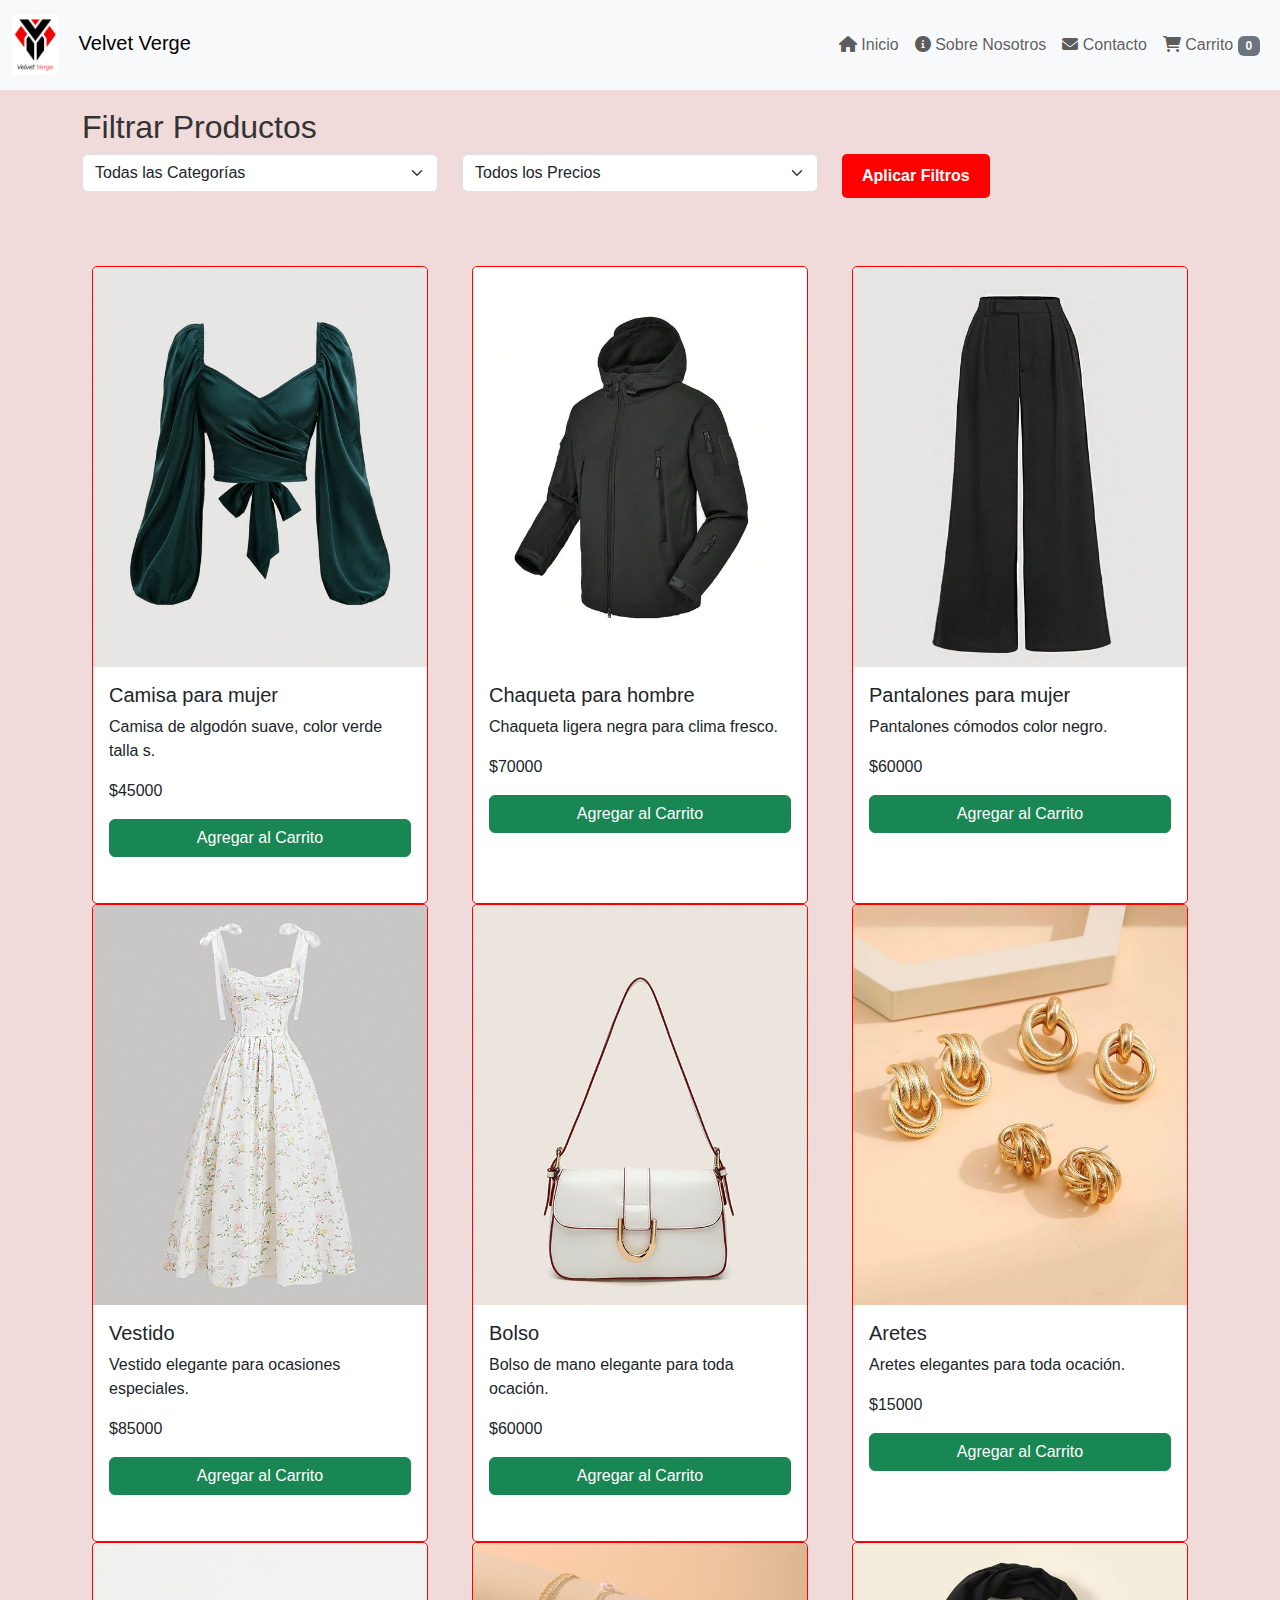
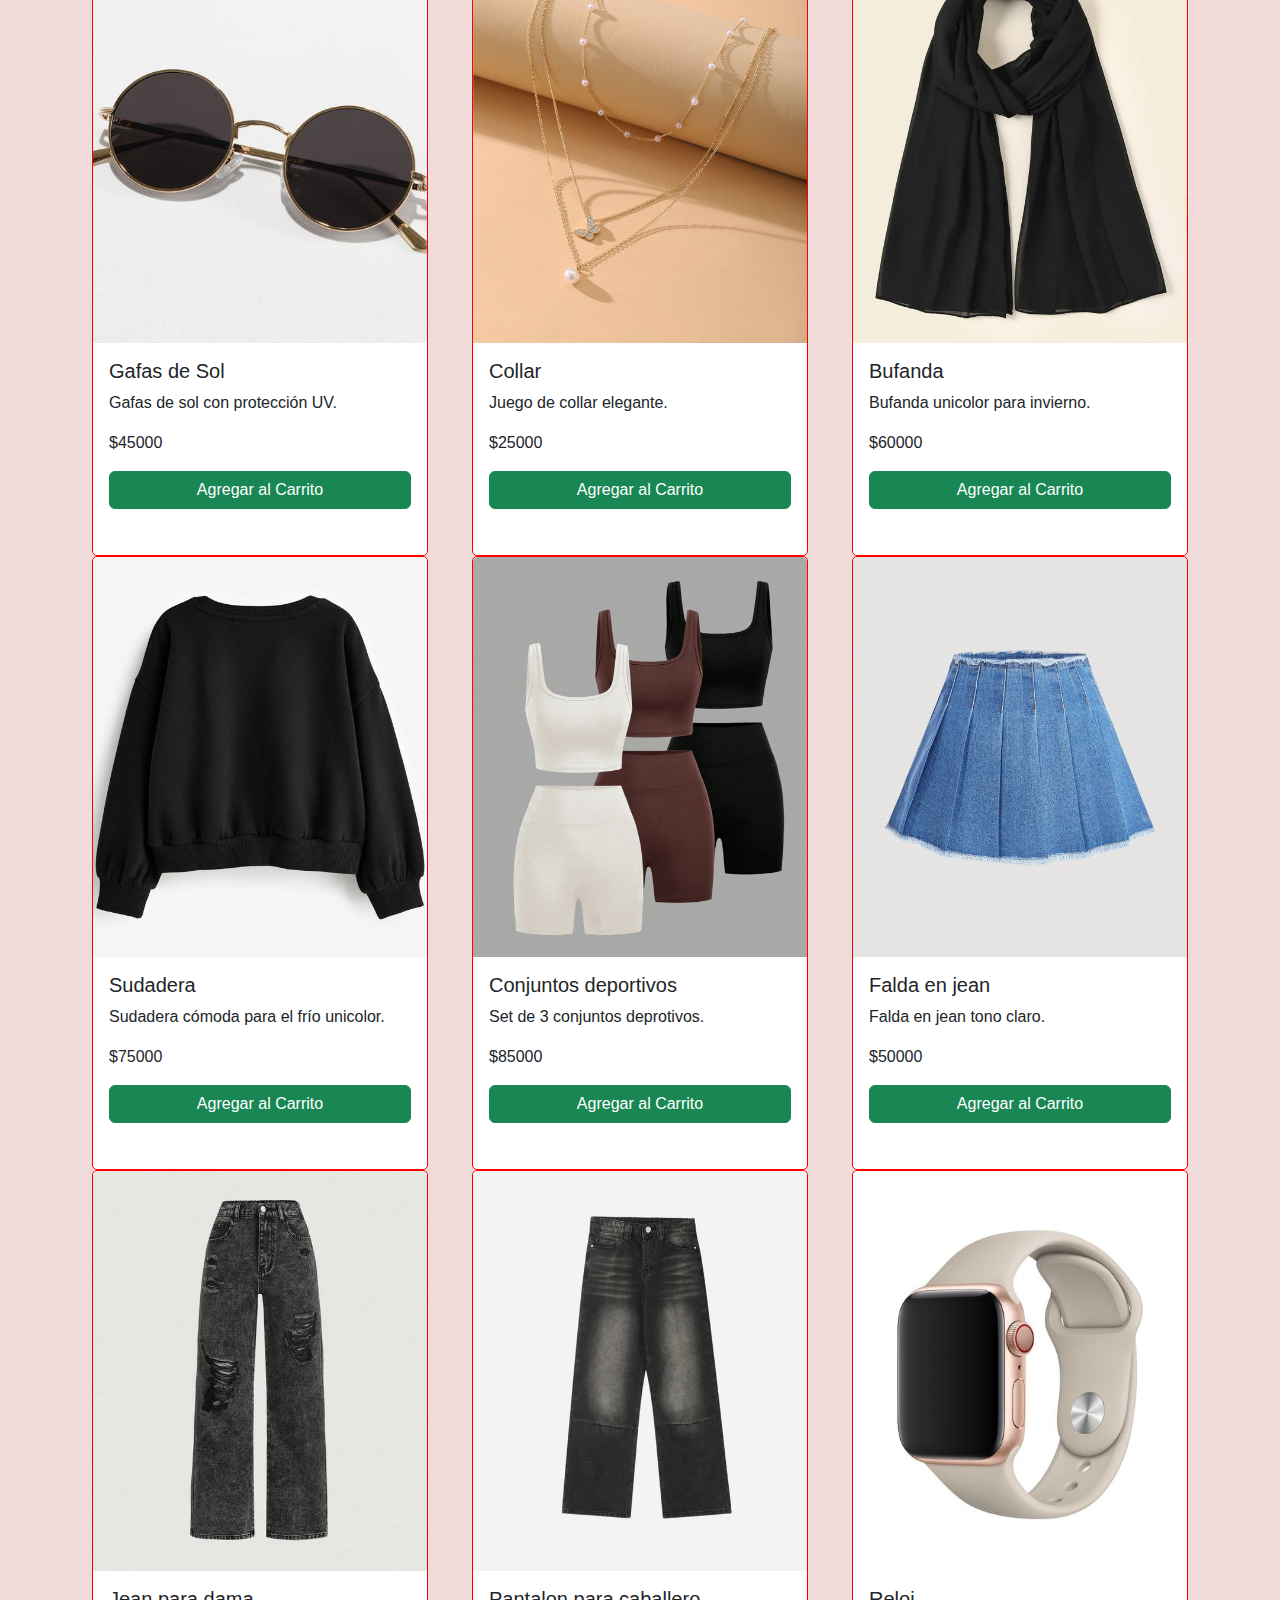
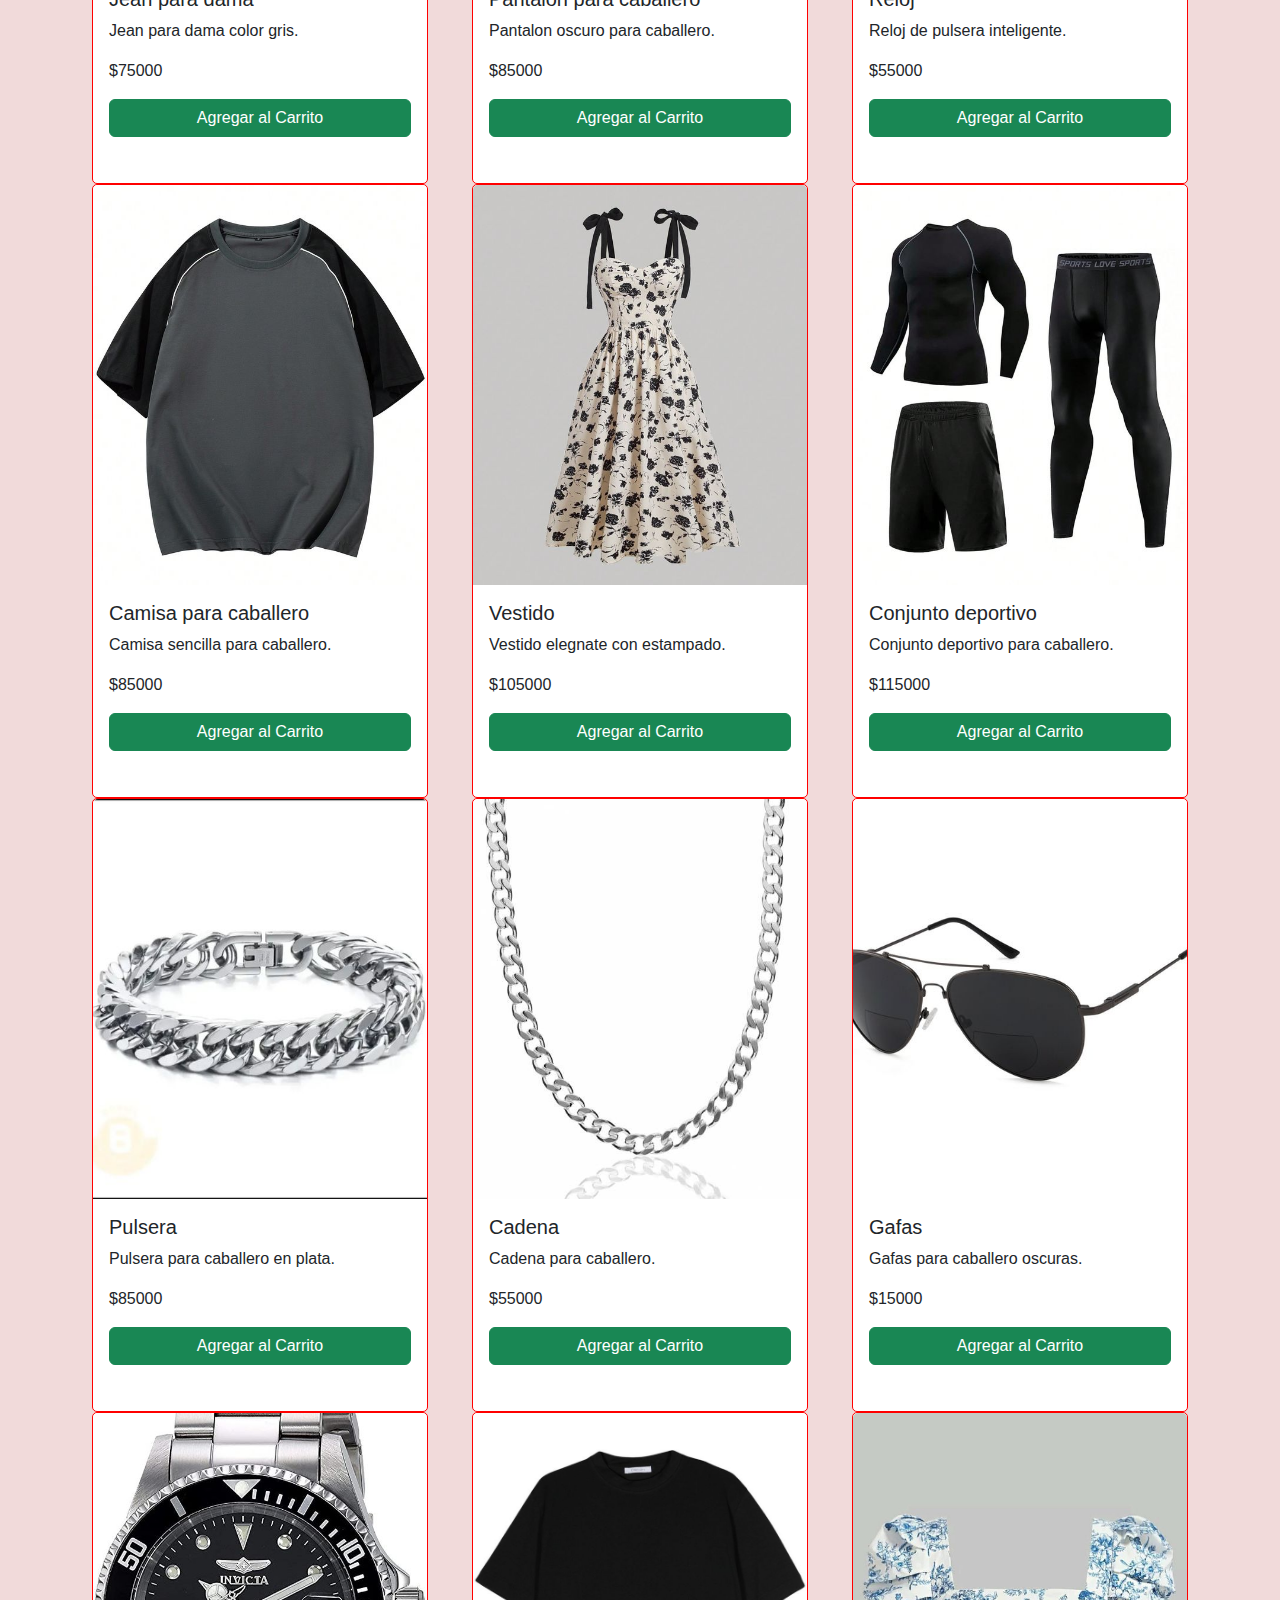
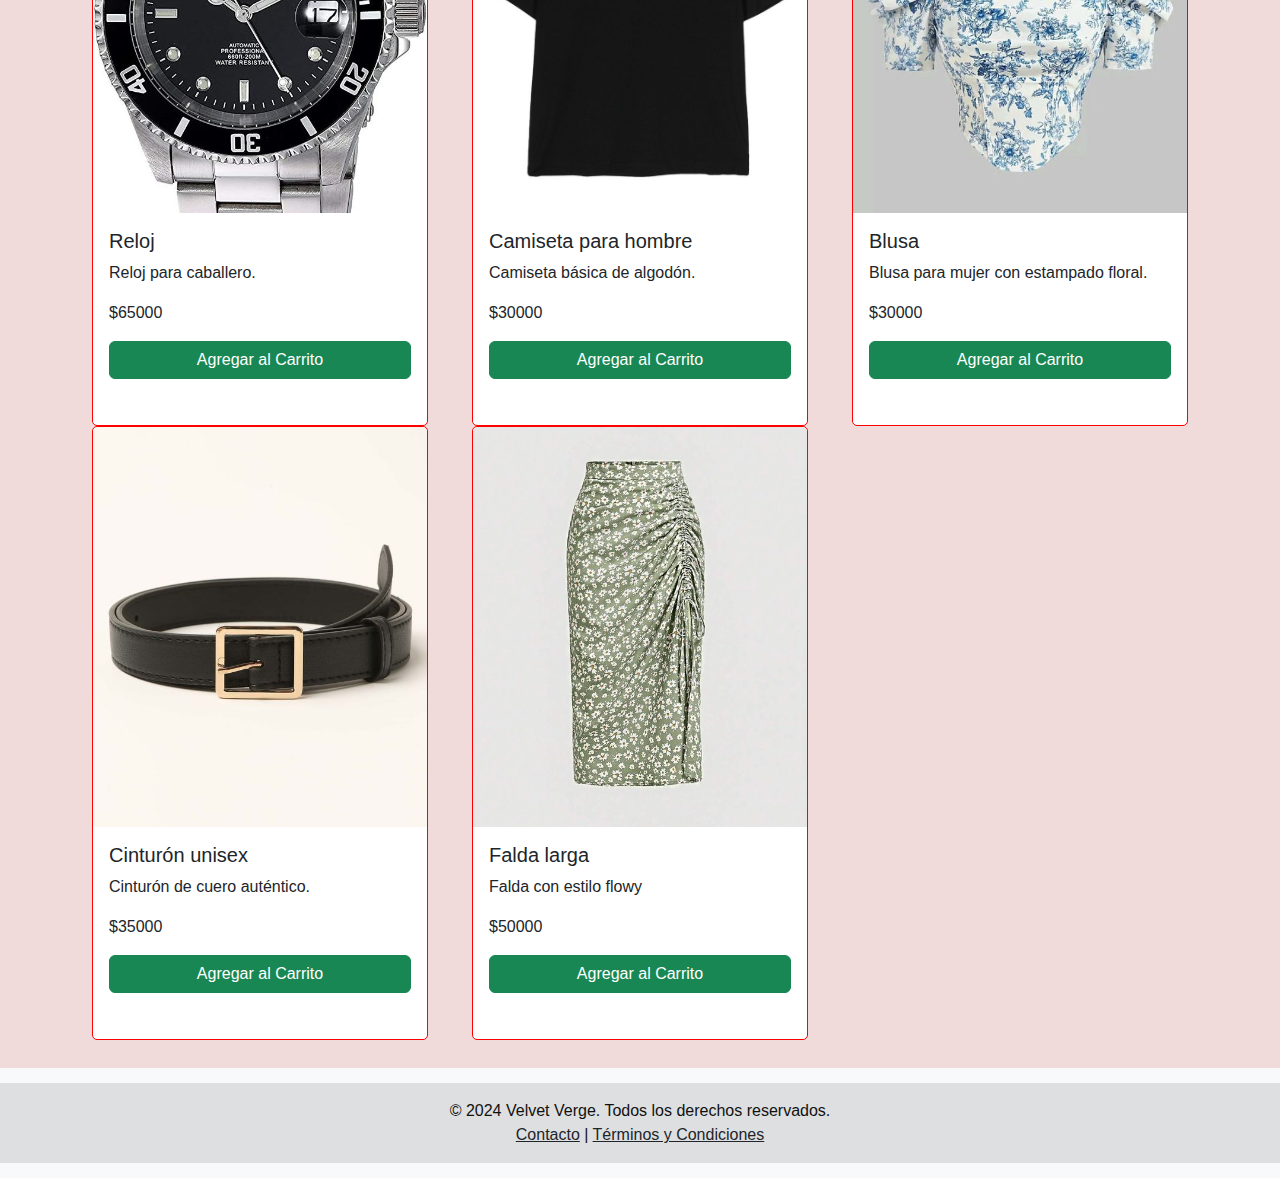
<file: index.html>
<!DOCTYPE html>
<html lang="es">
<head>
    <meta charset="UTF-8">
    <meta name="viewport" content="width=device-width, initial-scale=1.0">
    <title>Velvet Verge - Tienda de Ropa</title>
    <link href="https://cdn.jsdelivr.net/npm/bootstrap@5.3.0-alpha1/dist/css/bootstrap.min.css" rel="stylesheet">
    <link rel="stylesheet" href="style.css">
    <link rel="stylesheet" href="https://cdnjs.cloudflare.com/ajax/libs/font-awesome/6.0.0-beta3/css/all.min.css">
</head>
<body>
    <!-- el navbar -->
    <nav class="navbar navbar-expand-lg navbar-light bg-light fixed-top">
        <div class="container-fluid">
            <a class="navbar-brand" href="index.html">
                <img src="imagenes/verge.png" alt="Logo" style="height: 60px; margin-right: 20px;">Velvet Verge
            </a>
            <button class="navbar-toggler" type="button" data-bs-toggle="collapse" data-bs-target="#navbarNav" aria-controls="navbarNav" aria-expanded="false" aria-label="Toggle navigation">
                <span class="navbar-toggler-icon"></span>
            </button>
            <div class="collapse navbar-collapse show" id="navbarNav">
                <ul class="navbar-nav ms-auto">
                    <li class="nav-item">
                        <a class="nav-link" href="index.html">
                            <i class="fas fa-home"></i> Inicio
                        </a>
                    </li>
                    <li class="nav-item">
                        <a class="nav-link" href="nosotros.html">
                            <i class="fas fa-info-circle"></i> Sobre Nosotros
                        </a>
                    </li>
                    <li class="nav-item">
                        <a class="nav-link" href="contacto.html">
                            <i class="fas fa-envelope"></i> Contacto
                        </a>
                    </li>
                    <li class="nav-item">
                        <a class="nav-link" href="#" data-bs-toggle="modal" data-bs-target="#cartModal">
                            <i class="fas fa-shopping-cart"></i> Carrito <span class="badge bg-secondary" id="cart-count">0</span>
                        </a>
                    </li>
                </ul>
            </div>
        </div>
    </nav>
    <!-- Los filtros -->
    <div class="container mt-5">
        <h2>Filtrar Productos</h2>
        <div class="row mb-3">
            <div class="col-md-4">
                <select class="form-select" id="filterCategory">
                    <option value="all">Todas las Categorías</option>
                    <option value="ropa">Ropa</option>
                    <option value="accesorios">Accesorios</option>
                </select>
            </div>
            <div class="col-md-4">
                <select class="form-select" id="filterPrice">
                    <option value="all">Todos los Precios</option>
                    <option value="low">Bajo (menos de $50000)</option>
                    <option value="medium">Medio ($50000 - $100000)</option>
                    <option value="high">Alto (más de $100000)</option>
                </select>
            </div>
            <div class="col-md-4">
                <button class="btn btn-primary" id="applyFilters">Aplicar Filtros</button>
            </div>
        </div>
    </div>

    <!-- Productos -->
    <div class="container mt-5">
        <div class="row" id="productList">
            <div class="col-md-4 product" data-price="45000" data-category="ropa">
                <div class="card">
                    <img src="imagenes/shein1.jpg" class="card-img-top" alt="Camisa">
                    <div class="card-body">
                        <h5 class="card-title">Camisa para mujer</h5>
                        <p class="card-text">Camisa de algodón suave, color verde talla s.</p>
                        <p class="card-text">$45000</p>
                        <button class="btn btn-success add-to-cart" data-item="Camisa">Agregar al Carrito</button>
                    </div>
                </div>
            </div>
            <div class="col-md-4 product" data-price="70000" data-category="ropa">
                <div class="card">
                    <img src="imagenes/chaqueta.jpg" class="card-img-top" alt="Chaqueta">
                    <div class="card-body">
                        <h5 class="card-title">Chaqueta para hombre</h5>
                        <p class="card-text">Chaqueta ligera negra para clima fresco.</p>
                        <p class="card-text">$70000</p>
                        <button class="btn btn-success add-to-cart" data-item="Chaqueta">Agregar al Carrito</button>
                    </div>
                </div>
            </div>
            <div class="col-md-4 product" data-price="60000" data-category="ropa">
                <div class="card">
                    <img src="imagenes/pantalon.jpg" class="card-img-top" alt="Pantalones">
                    <div class="card-body">
                        <h5 class="card-title">Pantalones para mujer</h5>
                        <p class="card-text">Pantalones cómodos color negro.</p>
                        <p class="card-text">$60000</p>
                        <button class="btn btn-success add-to-cart" data-item="Pantalones">Agregar al Carrito</button>
                    </div>
                </div>
            </div>
            <div class="col-md-4 product" data-price="85000" data-category="ropa">
                <div class="card">
                    <img src="imagenes/vestido.jpg" class="card-img-top" alt="Vestido">
                    <div class="card-body">
                        <h5 class="card-title">Vestido</h5>
                        <p class="card-text">Vestido elegante para ocasiones especiales.</p>
                        <p class="card-text">$85000</p>
                        <button class="btn btn-success add-to-cart" data-item="Vestido">Agregar al Carrito</button>
                    </div>
                </div>
            </div>
            <div class="col-md-4 product" data-price="60000" data-category="accesorios">
                <div class="card">
                    <img src="imagenes/bolso.jpg" class="card-img-top" alt="Bolso">
                    <div class="card-body">
                        <h5 class="card-title">Bolso</h5>
                        <p class="card-text">Bolso de mano elegante para toda ocación.</p>
                        <p class="card-text">$60000</p>
                        <button class="btn btn-success add-to-cart" data-item="Bolso">Agregar al Carrito</button>
                    </div>
                </div>
            </div>
            <div class="col-md-4 product" data-price="15000" data-category="accesorios">
                <div class="card">
                    <img src="imagenes/aretes.jpg" class="card-img-top" alt="Aretes">
                    <div class="card-body">
                        <h5 class="card-title">Aretes</h5>
                        <p class="card-text">Aretes elegantes para toda ocación.</p>
                        <p class="card-text">$15000</p>
                        <button class="btn btn-success add-to-cart" data-item="Aretes">Agregar al Carrito</button>
                    </div>
                </div>
            </div>
            <div class="col-md-4 product" data-price="45000" data-category="accesorios">
                <div class="card">
                    <img src="imagenes/gafas.jpg" class="card-img-top" alt="Gafas de Sol">
                    <div class="card-body">
                        <h5 class="card-title">Gafas de Sol</h5>
                        <p class="card-text">Gafas de sol con protección UV.</p>
                        <p class="card-text">$45000</p>
                        <button class="btn btn-success add-to-cart" data-item="Gafas de Sol">Agregar al Carrito</button>
                    </div>
                </div>
            </div>
            <div class="col-md-4 product" data-price="25000" data-category="accesorios">
                <div class="card">
                    <img src="imagenes/collar.jpg" class="card-img-top" alt="Collar">
                    <div class="card-body">
                        <h5 class="card-title">Collar</h5>
                        <p class="card-text">Juego de collar elegante.</p>
                        <p class="card-text">$25000</p>
                        <button class="btn btn-success add-to-cart" data-item="Collar">Agregar al Carrito</button>
                    </div>
                </div>
            </div>
            <div class="col-md-4 product" data-price="60000" data-category="accesorios">
                <div class="card">
                    <img src="imagenes/bufanda.jpg" class="card-img-top" alt="Bufanda">
                    <div class="card-body">
                        <h5 class="card-title">Bufanda</h5>
                        <p class="card-text">Bufanda unicolor para invierno.</p>
                        <p class="card-text">$60000</p>
                        <button class="btn btn-success add-to-cart" data-item="Bufanda">Agregar al Carrito</button>
                    </div>
                </div>
            </div>
            <div class="col-md-4 product" data-price="75000" data-category="ropa">
                <div class="card">
                    <img src="imagenes/sudadera.jpg" class="card-img-top" alt="Sudadera">
                    <div class="card-body">
                        <h5 class="card-title">Sudadera</h5>
                        <p class="card-text">Sudadera cómoda para el frío unicolor.</p>
                        <p class="card-text">$75000</p>
                        <button class="btn btn-success add-to-cart" data-item="Sudadera">Agregar al Carrito</button>
                    </div>
                </div>
            </div>
            <div class="col-md-4 product" data-price="85000" data-category="ropa">
                <div class="card">
                    <img src="imagenes/deportivo.jpg" class="card-img-top" alt="Deportivo">
                    <div class="card-body">
                        <h5 class="card-title">Conjuntos deportivos</h5>
                        <p class="card-text">Set de 3 conjuntos deprotivos.</p>
                        <p class="card-text">$85000</p>
                        <button class="btn btn-success add-to-cart" data-item="Deportivo">Agregar al Carrito</button>
                    </div>
                </div>
            </div>
            <div class="col-md-4 product" data-price="75000" data-category="ropa">
                <div class="card">
                    <img src="imagenes/faldajean.jpg" class="card-img-top" alt="Falda">
                    <div class="card-body">
                        <h5 class="card-title">Falda en jean</h5>
                        <p class="card-text">Falda en jean tono claro.</p>
                        <p class="card-text">$50000</p>
                        <button class="btn btn-success add-to-cart" data-item="Falda">Agregar al Carrito</button>
                    </div>
                </div>
            </div>
            <div class="col-md-4 product" data-price="75000" data-category="ropa">
                <div class="card">
                    <img src="imagenes/jeandama.jpg" class="card-img-top" alt="Jean">
                    <div class="card-body">
                        <h5 class="card-title">Jean para dama</h5>
                        <p class="card-text">Jean para dama color gris.</p>
                        <p class="card-text">$75000</p>
                        <button class="btn btn-success add-to-cart" data-item="Jean">Agregar al Carrito</button>
                    </div>
                </div>
            </div>
            <div class="col-md-4 product" data-price="85000" data-category="ropa">
                <div class="card">
                    <img src="imagenes/pantalonhombre.jpg" class="card-img-top" alt="pantalonhombre">
                    <div class="card-body">
                        <h5 class="card-title">Pantalon para caballero</h5>
                        <p class="card-text">Pantalon oscuro para caballero.</p>
                        <p class="card-text">$85000</p>
                        <button class="btn btn-success add-to-cart" data-item="pantalonhombre">Agregar al Carrito</button>
                    </div>
                </div>
            </div>
            <div class="col-md-4 product" data-price="55000" data-category="accesorios">
                <div class="card">
                    <img src="imagenes/reloj.jpg" class="card-img-top" alt="Reloj">
                    <div class="card-body">
                        <h5 class="card-title">Reloj</h5>
                        <p class="card-text">Reloj de pulsera inteligente.</p>
                        <p class="card-text">$55000</p>
                        <button class="btn btn-success add-to-cart" data-item="Reloj">Agregar al Carrito</button>
                    </div>
                </div>
            </div>
            <div class="col-md-4 product" data-price="45000" data-category="ropa">
                <div class="card">
                    <img src="imagenes/camisa.jpg" class="card-img-top" alt="Camisa">
                    <div class="card-body">
                        <h5 class="card-title">Camisa para caballero</h5>
                        <p class="card-text">Camisa sencilla para caballero.</p>
                        <p class="card-text">$85000</p>
                        <button class="btn btn-success add-to-cart" data-item="Camisa">Agregar al Carrito</button>
                    </div>
                </div>
            </div>
            <div class="col-md-4 product" data-price="105000" data-category="ropa">
                <div class="card">
                    <img src="imagenes/vestido2.jpg" class="card-img-top" alt="Vestidodos">
                    <div class="card-body">
                        <h5 class="card-title">Vestido</h5>
                        <p class="card-text">Vestido elegnate con estampado.</p>
                        <p class="card-text">$105000</p>
                        <button class="btn btn-success add-to-cart" data-item="Vestidodos">Agregar al Carrito</button>
                    </div>
                </div>
            </div>
            <div class="col-md-4 product" data-price="115000" data-category="ropa">
                <div class="card">
                    <img src="imagenes/conjunto.jpg" class="card-img-top" alt="Conjuntoh">
                    <div class="card-body">
                        <h5 class="card-title">Conjunto deportivo</h5>
                        <p class="card-text">Conjunto deportivo para caballero.</p>
                        <p class="card-text">$115000</p>
                        <button class="btn btn-success add-to-cart" data-item="Conjuntoh">Agregar al Carrito</button>
                    </div>
                </div>
            </div>
                <div class="col-md-4 product" data-price="85000" data-category="accesorios">
                    <div class="card">
                        <img src="imagenes/pulsera.jpg" class="card-img-top" alt="Pulsera">
                        <div class="card-body">
                            <h5 class="card-title">Pulsera</h5>
                            <p class="card-text">Pulsera para caballero en plata.</p>
                            <p class="card-text">$85000</p>
                            <button class="btn btn-success add-to-cart" data-item="Pulsera">Agregar al Carrito</button>
                        </div>
                    </div>
                </div>
            <div class="col-md-4 product" data-price="55000" data-category="accesorios">
                <div class="card">
                    <img src="imagenes/cadena.jpg" class="card-img-top" alt="Cadena">
                    <div class="card-body">
                        <h5 class="card-title">Cadena</h5>
                        <p class="card-text">Cadena para caballero.</p>
                        <p class="card-text">$55000</p>
                        <button class="btn btn-success add-to-cart" data-item="Cadena">Agregar al Carrito</button>
                    </div>
                </div>
            </div>
            <div class="col-md-4 product" data-price="15000" data-category="accesorios">
                <div class="card">
                    <img src="imagenes/gafashombre.jpg" class="card-img-top" alt="Gafashombre">
                    <div class="card-body">
                        <h5 class="card-title">Gafas</h5>
                        <p class="card-text">Gafas para caballero oscuras.</p>
                        <p class="card-text">$15000</p>
                        <button class="btn btn-success add-to-cart" data-item="Gafashombre">Agregar al Carrito</button>
                    </div>
                </div>
            </div>
            <div class="col-md-4 product" data-price="65000" data-category="accesorios">
                <div class="card">
                    <img src="imagenes/relojcaballero.jpg" class="card-img-top" alt="relojhombre">
                    <div class="card-body">
                        <h5 class="card-title">Reloj</h5>
                        <p class="card-text">Reloj para caballero.</p>
                        <p class="card-text">$65000</p>
                        <button class="btn btn-success add-to-cart" data-item="relojhombre">Agregar al Carrito</button>
                    </div>
                </div>
            </div>
            <div class="col-md-4 product" data-price="30000" data-category="ropa">
                <div class="card">
                    <img src="imagenes/camiseta.jpg" class="card-img-top" alt="Camiseta">
                    <div class="card-body">
                        <h5 class="card-title">Camiseta para hombre</h5>
                        <p class="card-text">Camiseta básica de algodón.</p>
                        <p class="card-text">$30000</p>
                        <button class="btn btn-success add-to-cart" data-item="Camiseta">Agregar al Carrito</button>
                    </div>
                </div>
            </div>
            <div class="col-md-4 product" data-price="30000" data-category="ropa">
                <div class="card">
                    <img src="imagenes/top.jpg" class="card-img-top" alt="Top">
                    <div class="card-body">
                        <h5 class="card-title">Blusa</h5>
                        <p class="card-text">Blusa para mujer con estampado floral.</p>
                        <p class="card-text">$30000</p>
                        <button class="btn btn-success add-to-cart" data-item="Top">Agregar al Carrito</button>
                    </div>
                </div>
            </div>
            <div class="col-md-4 product" data-price="35000" data-category="accesorios">
                <div class="card">
                    <img src="imagenes/cinturon.jpg" class="card-img-top" alt="Cinturón">
                    <div class="card-body">
                        <h5 class="card-title">Cinturón unisex</h5>
                        <p class="card-text">Cinturón de cuero auténtico.</p>
                        <p class="card-text">$35000</p>
                        <button class="btn btn-success add-to-cart" data-item="Cinturón">Agregar al Carrito</button>
                    </div>
                </div>
            </div>
            <div class="col-md-4 product" data-price="50000" data-category="ropa">
                <div class="card">
                    <img src="imagenes/falda.jpg" class="card-img-top" alt="Calcetines">
                    <div class="card-body">
                        <h5 class="card-title">Falda larga</h5>
                        <p class="card-text">Falda con estilo flowy</p>
                        <p class="card-text">$50000</p>
                        <button class="btn btn-success add-to-cart" data-item="Calcetines">Agregar al Carrito</button>
                    </div>
                </div>
            </div>
        </div>
    </div>

<!-- Carrito -->
<div class="modal fade" id="cartModal" tabindex="-1" aria-labelledby="cartModalLabel" aria-hidden="true">
    <div class="modal-dialog modal-lg">
        <div class="modal-content">
            <div class="modal-header bg-dark text-white">
                <h5 class="modal-title" id="cartModalLabel">Carrito de Compras</h5>
                <button type="button" class="btn-close btn-close-white" data-bs-dismiss="modal" aria-label="Close"></button>
            </div>
            <div class="modal-body" id="cart-items" style="max-height: 400px; overflow-y: auto;">
                <p>No hay productos en el carrito.</p>
            </div>
            <div class="modal-body" id="total-price">
                <p>Total: $0</p>
            </div>
            <div class="modal-footer">
                <button type="button" class="btn btn-secondary" data-bs-dismiss="modal">Cerrar</button>
                <button type="button" class="btn btn-primary" id="pay-button" style="display: none;">Pagar</button>
            </div>
        </div>
    </div>
</div>

<!-- Pie de Página -->
<footer class="bg-light text-center text-lg-start mt-5">
    <div class="text-center p-3" style="background-color: rgba(0, 0, 0, 0.1);">
        © 2024 Velvet Verge. Todos los derechos reservados.
        <br>
        <a class="text-dark" href="contacto.html">Contacto</a> | <a class="text-dark" href="terminos.html">Términos y Condiciones</a>
    </div>
</footer>



    <script src="https://cdn.jsdelivr.net/npm/bootstrap@5.3.0-alpha1/dist/js/bootstrap.bundle.min.js"></script>
    <script src="script.js"></script>
</body>
</html>
</file>
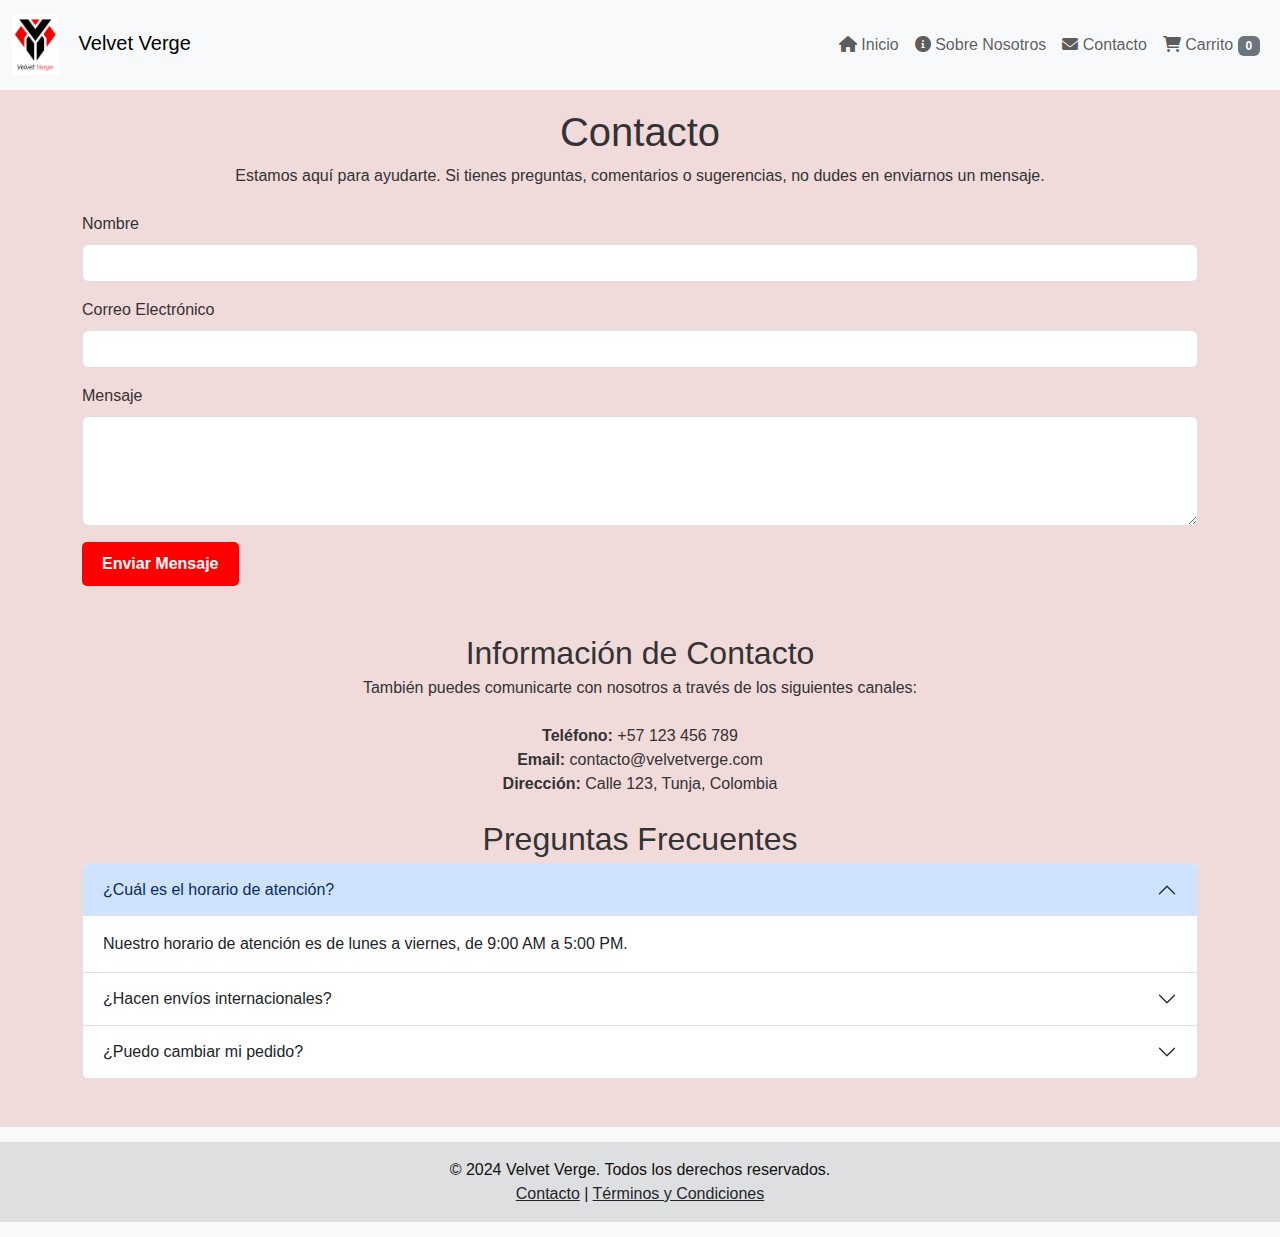
<file: contacto.html>
<!DOCTYPE html>
<html lang="es">
<head>
    <meta charset="UTF-8">
    <meta name="viewport" content="width=device-width, initial-scale=1.0">
    <title>Contacto - Velvet Verge</title>
    <link href="https://cdn.jsdelivr.net/npm/bootstrap@5.3.0-alpha1/dist/css/bootstrap.min.css" rel="stylesheet">
    <link rel="stylesheet" href="style.css">
    <link rel="stylesheet" href="https://cdnjs.cloudflare.com/ajax/libs/font-awesome/6.0.0-beta3/css/all.min.css">
</head>
<body>
     <!-- el navbar -->
     <nav class="navbar navbar-expand-lg navbar-light bg-light fixed-top">
        <div class="container-fluid">
            <a class="navbar-brand" href="index.html">
                <img src="imagenes/verge.png" alt="Logo" style="height: 60px; margin-right: 20px;">Velvet Verge
            </a>
            <button class="navbar-toggler" type="button" data-bs-toggle="collapse" data-bs-target="#navbarNav" aria-controls="navbarNav" aria-expanded="false" aria-label="Toggle navigation">
                <span class="navbar-toggler-icon"></span>
            </button>
            <div class="collapse navbar-collapse show" id="navbarNav">
                <ul class="navbar-nav ms-auto">
                    <li class="nav-item">
                        <a class="nav-link" href="index.html">
                            <i class="fas fa-home"></i> Inicio
                        </a>
                    </li>
                    <li class="nav-item">
                        <a class="nav-link" href="nosotros.html">
                            <i class="fas fa-info-circle"></i> Sobre Nosotros
                        </a>
                    </li>
                    <li class="nav-item">
                        <a class="nav-link" href="contacto.html">
                            <i class="fas fa-envelope"></i> Contacto
                        </a>
                    </li>
                    <li class="nav-item">
                        <a class="nav-link" href="#" data-bs-toggle="modal" data-bs-target="#cartModal">
                            <i class="fas fa-shopping-cart"></i> Carrito <span class="badge bg-secondary" id="cart-count">0</span>
                        </a>
                    </li>
                </ul>
            </div>
        </div>
    </nav>
    <!-- Carrito -->
<div class="modal fade" id="cartModal" tabindex="-1" aria-labelledby="cartModalLabel" aria-hidden="true">
    <div class="modal-dialog modal-lg">
        <div class="modal-content">
            <div class="modal-header bg-dark text-white">
                <h5 class="modal-title" id="cartModalLabel">Carrito de Compras</h5>
                <button type="button" class="btn-close btn-close-white" data-bs-dismiss="modal" aria-label="Close"></button>
            </div>
            <div class="modal-body" id="cart-items" style="max-height: 400px; overflow-y: auto;">
                <p>No hay productos en el carrito.</p>
            </div>
            <div class="modal-body" id="total-price">
                <p>Total: $0</p>
            </div>
            <div class="modal-footer">
                <button type="button" class="btn btn-secondary" data-bs-dismiss="modal">Cerrar</button>
                <button type="button" class="btn btn-primary" id="pay-button" style="display: none;">Pagar</button>
            </div>
        </div>
    </div>
</div>

    <!-- Encabezado de Contacto -->
    <div class="container mt-5 mb-4 text-center">
        <h1>Contacto</h1>
        <p>Estamos aquí para ayudarte. Si tienes preguntas, comentarios o sugerencias, no dudes en enviarnos un mensaje.</p>
    </div>

    <!-- Formulario de Contacto -->
    <div class="container">
        <form>
            <div class="mb-3">
                <label for="name" class="form-label">Nombre</label>
                <input type="text" class="form-control" id="name" required>
            </div>
            <div class="mb-3">
                <label for="email" class="form-label">Correo Electrónico</label>
                <input type="email" class="form-control" id="email" required>
            </div>
            <div class="mb-3">
                <label for="message" class="form-label">Mensaje</label>
                <textarea class="form-control" id="message" rows="4" required></textarea>
            </div>
            <button type="submit" class="btn btn-primary">Enviar Mensaje</button>
        </form>
    </div>

    <!-- Información de Contacto Adicional -->
    <div class="container mt-5 text-center">
        <h2 class="mb-1">Información de Contacto</h2>
        <p class="mb-4">También puedes comunicarte con nosotros a través de los siguientes canales:</p>
        <ul class="list-unstyled mx-auto" style="max-width: 300px;"> 
            <li><strong>Teléfono:</strong> +57 123 456 789</li>
            <li><strong>Email:</strong> contacto@velvetverge.com</li>
            <li><strong>Dirección:</strong> Calle 123, Tunja, Colombia</li>
        </ul>
    </div>

    <!-- Acordeón de bootstrap para Preguntas Frecuentes -->
    <div class="container mt-4" id="faqAccordion">
        <h2 class="text-center mb-1">Preguntas Frecuentes</h2>
        <div class="accordion">
            <div class="accordion-item">
                <h2 class="accordion-header" id="headingOne">
                    <button class="accordion-button" type="button" data-bs-toggle="collapse" data-bs-target="#collapseOne" aria-expanded="true" aria-controls="collapseOne">
                        ¿Cuál es el horario de atención?
                    </button>
                </h2>
                <div id="collapseOne" class="accordion-collapse collapse show" aria-labelledby="headingOne" data-bs-parent="#faqAccordion">
                    <div class="accordion-body">
                        Nuestro horario de atención es de lunes a viernes, de 9:00 AM a 5:00 PM.
                    </div>
                </div>
            </div>
            <div class="accordion-item">
                <h2 class="accordion-header" id="headingTwo">
                    <button class="accordion-button collapsed" type="button" data-bs-toggle="collapse" data-bs-target="#collapseTwo" aria-expanded="false" aria-controls="collapseTwo">
                        ¿Hacen envíos internacionales?
                    </button>
                </h2>
                <div id="collapseTwo" class="accordion-collapse collapse" aria-labelledby="headingTwo" data-bs-parent="#faqAccordion">
                    <div class="accordion-body">
                        Sí, ofrecemos envíos internacionales a una variedad de destinos.
                    </div>
                </div>
            </div>
            <div class="accordion-item">
                <h2 class="accordion-header" id="headingThree">
                    <button class="accordion-button collapsed" type="button" data-bs-toggle="collapse" data-bs-target="#collapseThree" aria-expanded="false" aria-controls="collapseThree">
                        ¿Puedo cambiar mi pedido?
                    </button>
                </h2>
                <div id="collapseThree" class="accordion-collapse collapse" aria-labelledby="headingThree" data-bs-parent="#faqAccordion">
                    <div class="accordion-body">
                        Sí, puedes solicitar un cambio dentro de los 30 días posteriores a la compra, siempre y cuando el producto esté en condiciones originales.
                    </div>
                </div>
            </div>
        </div>
    </div>

    <!-- Pie de Página -->
    <footer class="bg-light text-center text-lg-start mt-5">
        <div class="text-center p-3" style="background-color: rgba(0, 0, 0, 0.1);">
            © 2024 Velvet Verge. Todos los derechos reservados.
            <br>
            <a class="text-dark" href="contacto.html">Contacto</a> | <a class="text-dark" href="terminos.html">Términos y Condiciones</a>
        </div>
    </footer>

    <script src="https://cdn.jsdelivr.net/npm/bootstrap@5.3.0-alpha1/dist/js/bootstrap.bundle.min.js"></script>
</body>
</html>
</file>
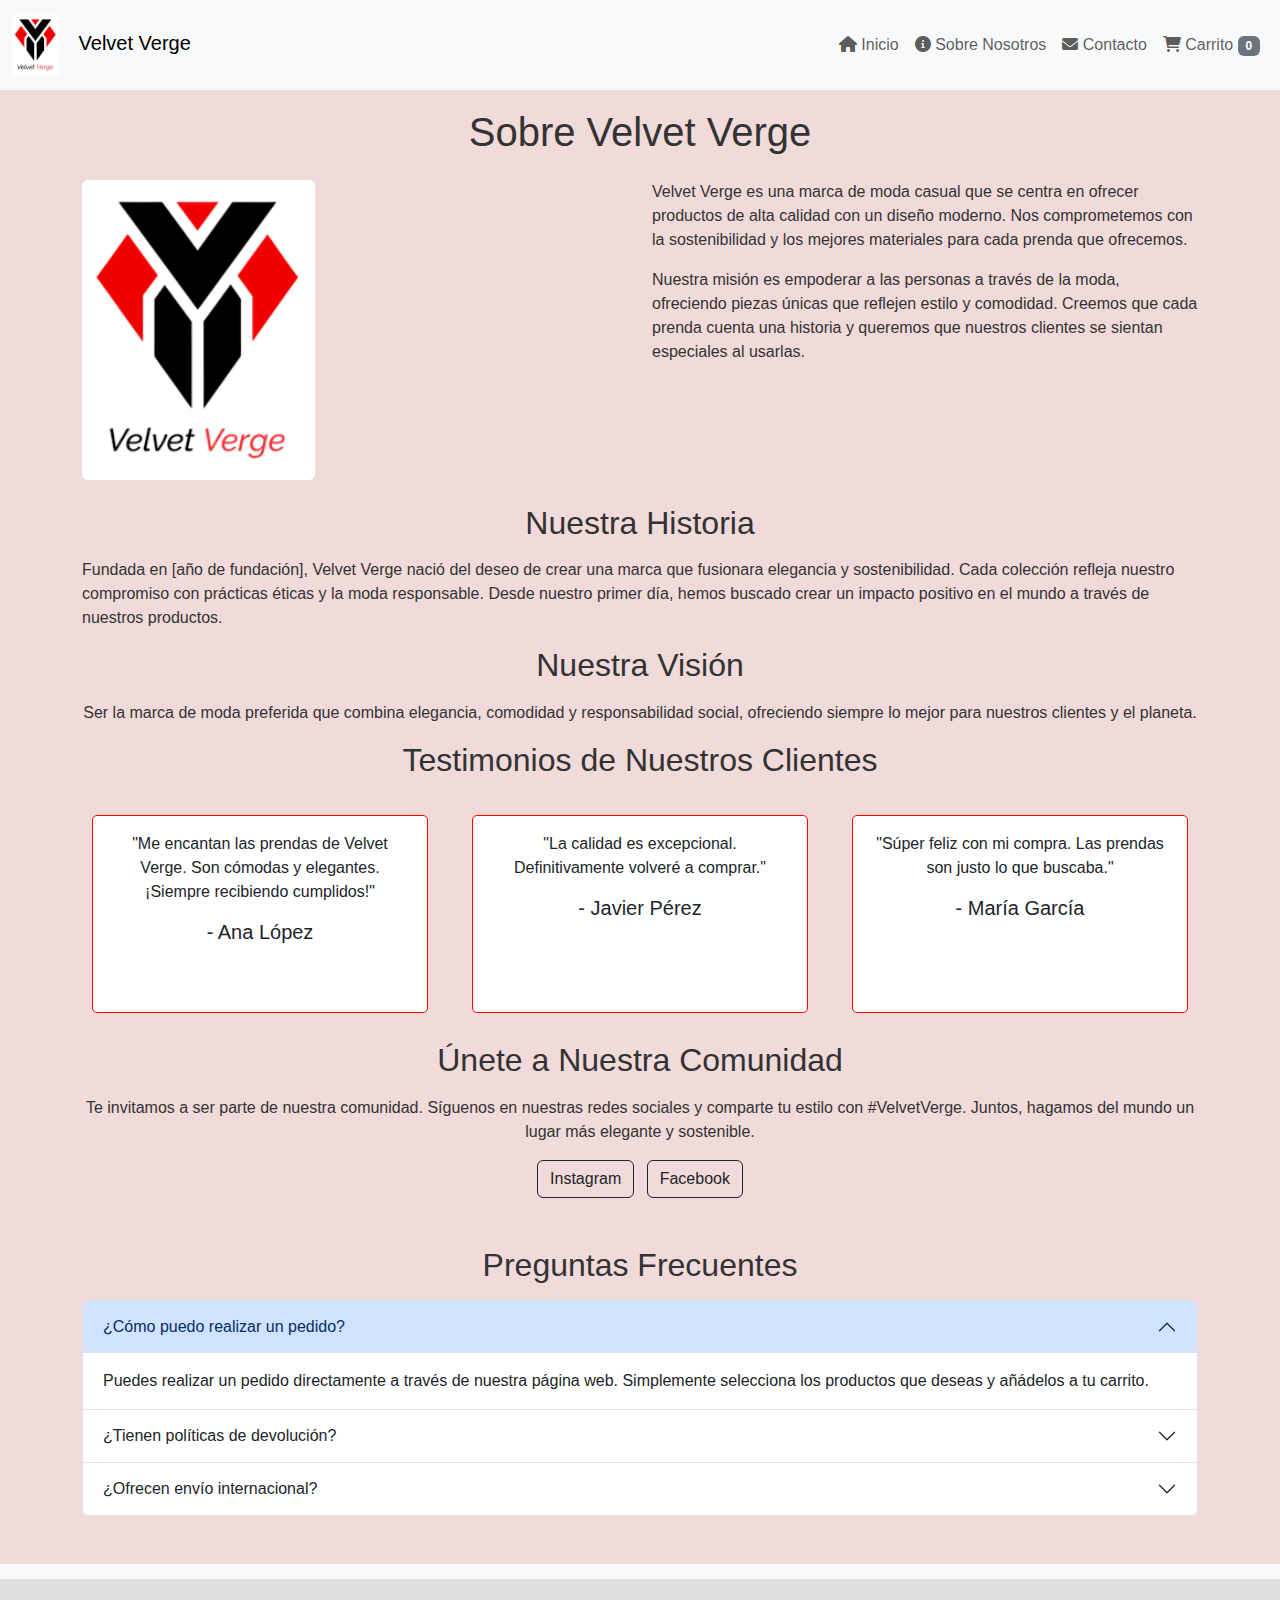
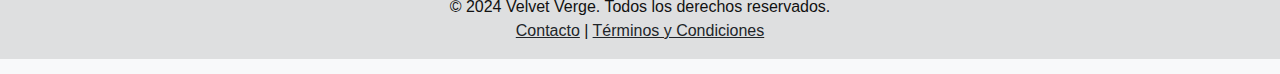
<file: nosotros.html>
<!DOCTYPE html>
<html lang="es">
<head>
    <meta charset="UTF-8">
    <meta name="viewport" content="width=device-width, initial-scale=1.0">
    <title>Sobre Nosotros - Velvet Verge</title>
    <link href="https://cdn.jsdelivr.net/npm/bootstrap@5.3.0-alpha1/dist/css/bootstrap.min.css" rel="stylesheet">
    <link rel="stylesheet" href="style.css"> 
    <link rel="stylesheet" href="https://cdnjs.cloudflare.com/ajax/libs/font-awesome/6.0.0-beta3/css/all.min.css">
</head>
<body>
    <!-- el navbar -->
    <nav class="navbar navbar-expand-lg navbar-light bg-light fixed-top">
        <div class="container-fluid">
            <a class="navbar-brand" href="index.html">
                <img src="imagenes/verge.png" alt="Logo" style="height: 60px; margin-right: 20px;">Velvet Verge
            </a>
            <button class="navbar-toggler" type="button" data-bs-toggle="collapse" data-bs-target="#navbarNav" aria-controls="navbarNav" aria-expanded="false" aria-label="Toggle navigation">
                <span class="navbar-toggler-icon"></span>
            </button>
            <div class="collapse navbar-collapse show" id="navbarNav">
                <ul class="navbar-nav ms-auto">
                    <li class="nav-item">
                        <a class="nav-link" href="index.html">
                            <i class="fas fa-home"></i> Inicio
                        </a>
                    </li>
                    <li class="nav-item">
                        <a class="nav-link" href="nosotros.html">
                            <i class="fas fa-info-circle"></i> Sobre Nosotros
                        </a>
                    </li>
                    <li class="nav-item">
                        <a class="nav-link" href="contacto.html">
                            <i class="fas fa-envelope"></i> Contacto
                        </a>
                    </li>
                    <li class="nav-item">
                        <a class="nav-link" href="#" data-bs-toggle="modal" data-bs-target="#cartModal">
                            <i class="fas fa-shopping-cart"></i> Carrito <span class="badge bg-secondary" id="cart-count">0</span>
                        </a>
                    </li>
                </ul>
            </div>
        </div>
    </nav>
<!-- Carrito -->
<div class="modal fade" id="cartModal" tabindex="-1" aria-labelledby="cartModalLabel" aria-hidden="true">
    <div class="modal-dialog modal-lg">
        <div class="modal-content">
            <div class="modal-header bg-dark text-white">
                <h5 class="modal-title" id="cartModalLabel">Carrito de Compras</h5>
                <button type="button" class="btn-close btn-close-white" data-bs-dismiss="modal" aria-label="Close"></button>
            </div>
            <div class="modal-body" id="cart-items" style="max-height: 400px; overflow-y: auto;">
                <p>No hay productos en el carrito.</p>
            </div>
            <div class="modal-body" id="total-price">
                <p>Total: $0</p>
            </div>
            <div class="modal-footer">
                <button type="button" class="btn btn-secondary" data-bs-dismiss="modal">Cerrar</button>
                <button type="button" class="btn btn-primary" id="pay-button" style="display: none;">Pagar</button>
            </div>
        </div>
    </div>
</div>


    <!-- El contenido de Sobre Nosotros -->
    <div class="container mt-5 mb-5">
        <h1 class="text-center mb-4">Sobre Velvet Verge</h1>
        <div class="row mb-4">
            <div class="col-md-6">
                <img src="imagenes/verge.png" class="img-fluid rounded" alt="Imagen de la marca" style="height: 300px; object-fit: cover;">
            </div>
            <div class="col-md-6">
                <p>Velvet Verge es una marca de moda casual que se centra en ofrecer productos de alta calidad con un diseño moderno. Nos comprometemos con la sostenibilidad y los mejores materiales para cada prenda que ofrecemos.</p>
                <p>Nuestra misión es empoderar a las personas a través de la moda, ofreciendo piezas únicas que reflejen estilo y comodidad. Creemos que cada prenda cuenta una historia y queremos que nuestros clientes se sientan especiales al usarlas.</p>
            </div>
        </div>

        <h2 class="text-center mb-3">Nuestra Historia</h2>
        <p>Fundada en [año de fundación], Velvet Verge nació del deseo de crear una marca que fusionara elegancia y sostenibilidad. Cada colección refleja nuestro compromiso con prácticas éticas y la moda responsable. Desde nuestro primer día, hemos buscado crear un impacto positivo en el mundo a través de nuestros productos.</p>

        <h2 class="text-center mb-3">Nuestra Visión</h2>
        <p class="text-center">Ser la marca de moda preferida que combina elegancia, comodidad y responsabilidad social, ofreciendo siempre lo mejor para nuestros clientes y el planeta.</p>

        <h2 class="text-center mb-3">Testimonios de Nuestros Clientes</h2>
        <div class="row mb-5"> 
            <div class="col-md-4">
                <div class="card text-center mb-4">
                    <div class="card-body">
                        <p class="card-text">"Me encantan las prendas de Velvet Verge. Son cómodas y elegantes. ¡Siempre recibiendo cumplidos!"</p>
                        <h5 class="card-title">- Ana López</h5>
                    </div>
                </div>
            </div>
            <div class="col-md-4">
                <div class="card text-center mb-4">
                    <div class="card-body">
                        <p class="card-text">"La calidad es excepcional. Definitivamente volveré a comprar."</p>
                        <h5 class="card-title">- Javier Pérez</h5>
                    </div>
                </div>
            </div>
            <div class="col-md-4">
                <div class="card text-center mb-4">
                    <div class="card-body">
                        <p class="card-text">"Súper feliz con mi compra. Las prendas son justo lo que buscaba."</p>
                        <h5 class="card-title">- María García</h5>
                    </div>
                </div>
            </div>
        </div>
        
        <h2 class="text-center mb-3">Únete a Nuestra Comunidad</h2>
        <p class="text-center">Te invitamos a ser parte de nuestra comunidad. Síguenos en nuestras redes sociales y comparte tu estilo con #VelvetVerge. Juntos, hagamos del mundo un lugar más elegante y sostenible.</p>
        <div class="text-center mb-5">
            <a href="https://instagram.com" target="_blank" class="btn btn-outline-dark me-2">Instagram</a>
            <a href="https://facebook.com" target="_blank" class="btn btn-outline-dark">Facebook</a>
        </div>
        
<!-- Acordeón de bootstrap para Preguntas Frecuentes -->
<div class="accordion" id="faqAccordion">
    <h2 class="text-center mb-3">Preguntas Frecuentes</h2>
    <div class="accordion-item">
        <h2 class="accordion-header" id="headingOne">
            <button class="accordion-button" type="button" data-bs-toggle="collapse" data-bs-target="#collapseOne" aria-expanded="true" aria-controls="collapseOne">
                ¿Cómo puedo realizar un pedido?
            </button>
        </h2>
        <div id="collapseOne" class="accordion-collapse collapse show" aria-labelledby="headingOne" data-bs-parent="#faqAccordion">
            <div class="accordion-body">
                Puedes realizar un pedido directamente a través de nuestra página web. Simplemente selecciona los productos que deseas y añádelos a tu carrito.
            </div>
        </div>
    </div>
    <div class="accordion-item">
        <h2 class="accordion-header" id="headingTwo">
            <button class="accordion-button collapsed" type="button" data-bs-toggle="collapse" data-bs-target="#collapseTwo" aria-expanded="false" aria-controls="collapseTwo">
                ¿Tienen políticas de devolución?
            </button>
        </h2>
        <div id="collapseTwo" class="accordion-collapse collapse" aria-labelledby="headingTwo" data-bs-parent="#faqAccordion">
            <div class="accordion-body">
                Sí, aceptamos devoluciones dentro de los 30 días posteriores a la compra, siempre y cuando el producto esté en condiciones originales.
            </div>
        </div>
    </div>
    <div class="accordion-item">
        <h2 class="accordion-header" id="headingThree">
            <button class="accordion-button collapsed" type="button" data-bs-toggle="collapse" data-bs-target="#collapseThree" aria-expanded="false" aria-controls="collapseThree">
                ¿Ofrecen envío internacional?
            </button>
        </h2>
        <div id="collapseThree" class="accordion-collapse collapse" aria-labelledby="headingThree" data-bs-parent="#faqAccordion">
            <div class="accordion-body">
                Sí, ofrecemos opciones de envío internacional. Los costos y tiempos de envío se calcularán al momento de realizar tu pedido.
            </div>
        </div>
    </div>
</div>
</div>

    <!-- Pie de Página -->
    <footer class="bg-light text-center text-lg-start mt-5">
    <div class="text-center p-3" style="background-color: rgba(0, 0, 0, 0.1);">
        © 2024 Velvet Verge. Todos los derechos reservados.
        <br>
        <a class="text-dark" href="contacto.html">Contacto</a> | <a class="text-dark" href="terminos.html">Términos y Condiciones</a>
    </div>
    </footer>

    <script src="https://cdn.jsdelivr.net/npm/bootstrap@5.3.0-alpha1/dist/js/bootstrap.bundle.min.js"></script>
    </body>
    </html>
</file>
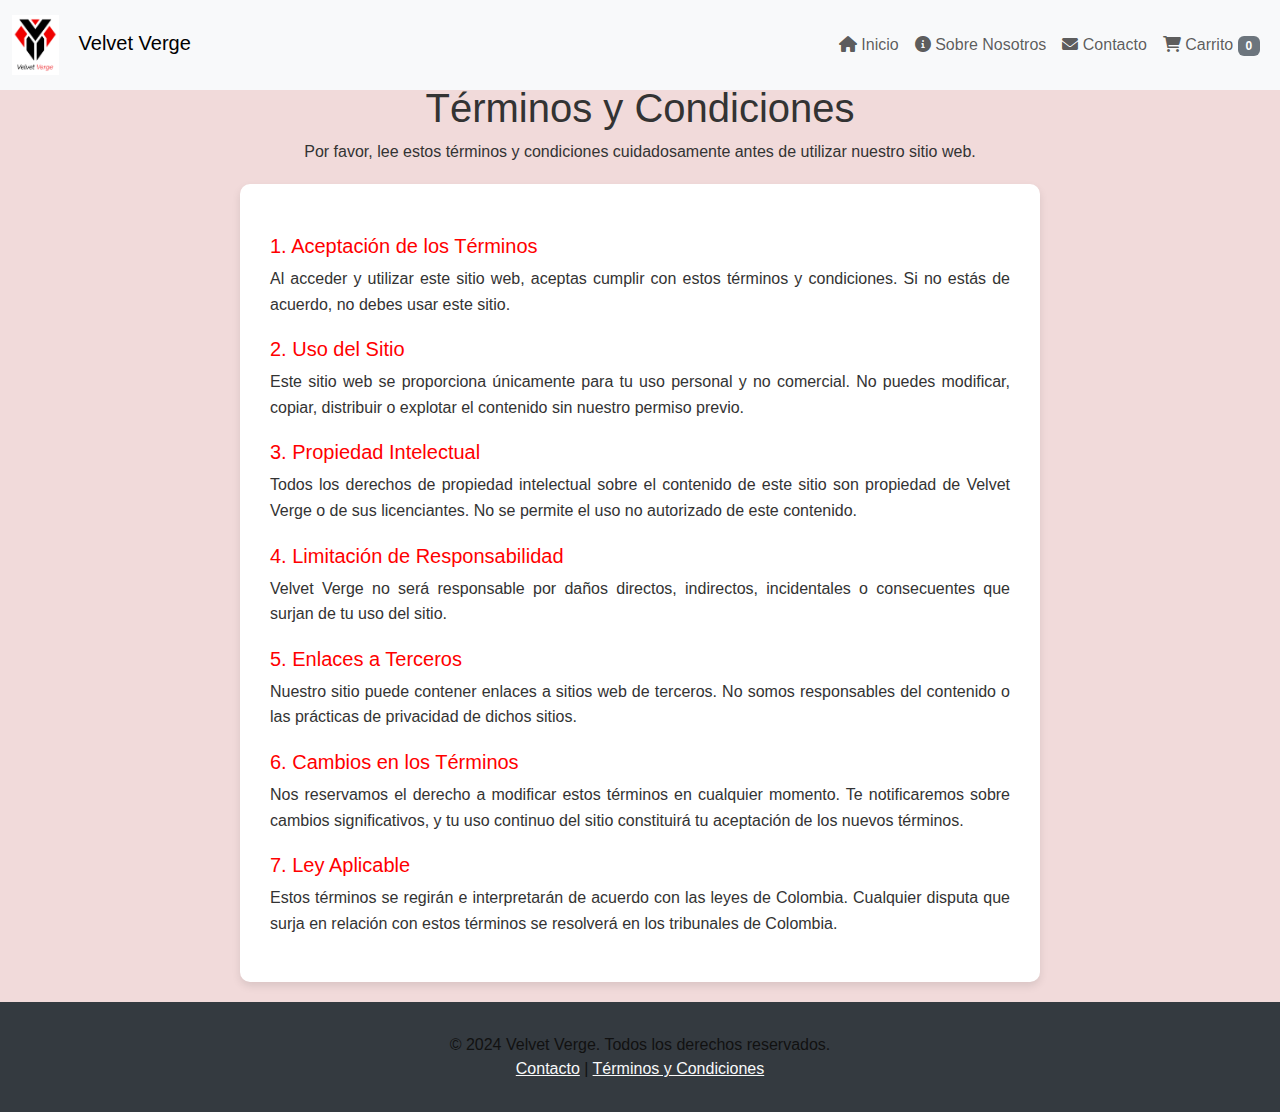
<file: terminos.html>
<!DOCTYPE html>
<html lang="es">
<head>
    <meta charset="UTF-8">
    <meta name="viewport" content="width=device-width, initial-scale=1.0">
    <title>Términos y Condiciones - Velvet Verge</title>
    <link href="https://cdn.jsdelivr.net/npm/bootstrap@5.3.0-alpha1/dist/css/bootstrap.min.css" rel="stylesheet">
    <link rel="stylesheet" href="style.css"> 
    <link rel="stylesheet" href="https://cdnjs.cloudflare.com/ajax/libs/font-awesome/6.0.0-beta3/css/all.min.css">
</head>
<body>
    <!-- el navbar -->
    <nav class="navbar navbar-expand-lg navbar-light bg-light fixed-top">
        <div class="container-fluid">
            <a class="navbar-brand" href="index.html">
                <img src="imagenes/verge.png" alt="Logo" style="height: 60px; margin-right: 20px;">Velvet Verge
            </a>
            <button class="navbar-toggler" type="button" data-bs-toggle="collapse" data-bs-target="#navbarNav" aria-controls="navbarNav" aria-expanded="false" aria-label="Toggle navigation">
                <span class="navbar-toggler-icon"></span>
            </button>
            <div class="collapse navbar-collapse show" id="navbarNav">
                <ul class="navbar-nav ms-auto">
                    <li class="nav-item">
                        <a class="nav-link" href="index.html">
                            <i class="fas fa-home"></i> Inicio
                        </a>
                    </li>
                    <li class="nav-item">
                        <a class="nav-link" href="nosotros.html">
                            <i class="fas fa-info-circle"></i> Sobre Nosotros
                        </a>
                    </li>
                    <li class="nav-item">
                        <a class="nav-link" href="contacto.html">
                            <i class="fas fa-envelope"></i> Contacto
                        </a>
                    </li>
                    <li class="nav-item">
                        <a class="nav-link" href="#" data-bs-toggle="modal" data-bs-target="#cartModal">
                            <i class="fas fa-shopping-cart"></i> Carrito <span class="badge bg-secondary" id="cart-count">0</span>
                        </a>
                    </li>
                </ul>
            </div>
        </div>
    </nav>
    <!-- Carrito -->
<div class="modal fade" id="cartModal" tabindex="-1" aria-labelledby="cartModalLabel" aria-hidden="true">
    <div class="modal-dialog modal-lg">
        <div class="modal-content">
            <div class="modal-header bg-dark text-white">
                <h5 class="modal-title" id="cartModalLabel">Carrito de Compras</h5>
                <button type="button" class="btn-close btn-close-white" data-bs-dismiss="modal" aria-label="Close"></button>
            </div>
            <div class="modal-body" id="cart-items" style="max-height: 400px; overflow-y: auto;">
                <p>No hay productos en el carrito.</p>
            </div>
            <div class="modal-body" id="total-price">
                <p>Total: $0</p>
            </div>
            <div class="modal-footer">
                <button type="button" class="btn btn-secondary" data-bs-dismiss="modal">Cerrar</button>
                <button type="button" class="btn btn-primary" id="pay-button" style="display: none;">Pagar</button>
            </div>
        </div>
    </div>
</div>
    <!-- Encabezado de Términos y Condiciones -->
    <div class="container mt-4 mb-3 text-center">
        <h1>Términos y Condiciones</h1>
        <p>Por favor, lee estos términos y condiciones cuidadosamente antes de utilizar nuestro sitio web.</p>
    </div>

    <!-- Contenido de Términos y Condiciones -->
    <div class="container terms-container">
        <h2>1. Aceptación de los Términos</h2>
        <p>Al acceder y utilizar este sitio web, aceptas cumplir con estos términos y condiciones. Si no estás de acuerdo, no debes usar este sitio.</p>

        <h2>2. Uso del Sitio</h2>
        <p>Este sitio web se proporciona únicamente para tu uso personal y no comercial. No puedes modificar, copiar, distribuir o explotar el contenido sin nuestro permiso previo.</p>

        <h2>3. Propiedad Intelectual</h2>
        <p>Todos los derechos de propiedad intelectual sobre el contenido de este sitio son propiedad de Velvet Verge o de sus licenciantes. No se permite el uso no autorizado de este contenido.</p>

        <h2>4. Limitación de Responsabilidad</h2>
        <p>Velvet Verge no será responsable por daños directos, indirectos, incidentales o consecuentes que surjan de tu uso del sitio.</p>

        <h2>5. Enlaces a Terceros</h2>
        <p>Nuestro sitio puede contener enlaces a sitios web de terceros. No somos responsables del contenido o las prácticas de privacidad de dichos sitios.</p>

        <h2>6. Cambios en los Términos</h2>
        <p>Nos reservamos el derecho a modificar estos términos en cualquier momento. Te notificaremos sobre cambios significativos, y tu uso continuo del sitio constituirá tu aceptación de los nuevos términos.</p>

        <h2>7. Ley Aplicable</h2>
        <p>Estos términos se regirán e interpretarán de acuerdo con las leyes de Colombia. Cualquier disputa que surja en relación con estos términos se resolverá en los tribunales de Colombia.</p>
    </div>

    <!-- Pie de Página -->
    <footer class="text-center">
        <div class="p-3">
            © 2024 Velvet Verge. Todos los derechos reservados.
            <br>
            <a href="contacto.html">Contacto</a> | <a href="terminos.html">Términos y Condiciones</a>
        </div>
    </footer>

    <script src="https://cdn.jsdelivr.net/npm/bootstrap@5.3.0-alpha1/dist/js/bootstrap.bundle.min.js"></script>
</body>
</html>
</file>
<file: style.css>
/* Fondo general y tipografía */
body {
    background-color: #f1dada;
    color: #333;
    font-family: Arial, sans-serif; 
    margin: 0; 
    padding-top: 60px; 
}

/* Estilo del navbar */
.navbar {
    background-color: black;
    position: fixed; 
    top: 0; 
    left: 0; 
    width: 100%; 
    z-index: 1000; 
    padding: 10px 0; 
}

/* Enlaces de la barra de navegación */
.navbar a:hover {
    color: red;
}

/* Estilo para los encabezados de términos y condiciones */
.terms-container h1 {
    color: #8B0000; 
    font-size: 1.5rem; 
    margin-bottom: 20px;
    text-align: center; 
}

.terms-container h2 {
    color: red; 
    font-size: 1.25rem; 
    margin-top: 20px; 
}

.terms-container h3 {
    color: #333; 
    font-size: 1.1rem; 
    margin-top: 15px; 
}

.terms-container p {
    text-align: justify; 
    line-height: 1.6; 
}

/* Contenedor de términos y condiciones */
.terms-container {
    background-color: #fff; 
    border-radius: 10px; 
    box-shadow: 0 4px 8px rgba(0, 0, 0, 0.1);
    padding: 30px; 
    margin: 20px auto; 
    max-width: 800px; 
}

/* Botones */
.btn-primary {
    background-color: red;
    border: none;
    border-radius: 5px; 
    padding: 10px 20px; 
    transition: background-color 0.3s; 
    font-weight: bold; 
}

.btn-primary:hover {
    background-color: darkred; 
}

/* Contenedor de tarjetas */
.card-container {
    display: flex; 
    flex-wrap: wrap; 
    justify-content: space-between; 
    padding: 20px;  
}

/* Tarjetas de productos */
.card {
    display: flex; 
    flex-direction: column; 
    border: 1px solid red;
    transition: transform 0.2s, box-shadow 0.2s; 
    border-radius: 5px; 
    height: 100%; 
    margin: 10px; 
    margin-top: 20px; 
}

/* Efecto de aumento al pasar el mouse sobre las cajitas */
.card:hover {
    transform: scale(1.05); 
    box-shadow: 0 4px 15px rgba(0, 0, 0, 0.2); 
}

/* Imágenes de productos */
.card-img-top {
    border-top-left-radius: 5px; 
    border-top-right-radius: 5px;
    height: 400px; 
    object-fit: cover; 
}

/* Contenedor del cuerpo de la tarjeta */
.card-body {
    display: flex; 
    flex-grow: 1; 
    flex-direction: column; 
}

/* Modal del carrito */
.modal-content {
    border-radius: 5px; 
}

.modal-body p {
    margin: 0;
    font-weight: bold;
}

/* Pie de Página */
footer {
    background-color: #343a40;
    color: rgb(17, 17, 17);
    padding: 15px 0;
}

footer a {
    color: #f8f9fa; 
}
</file>
